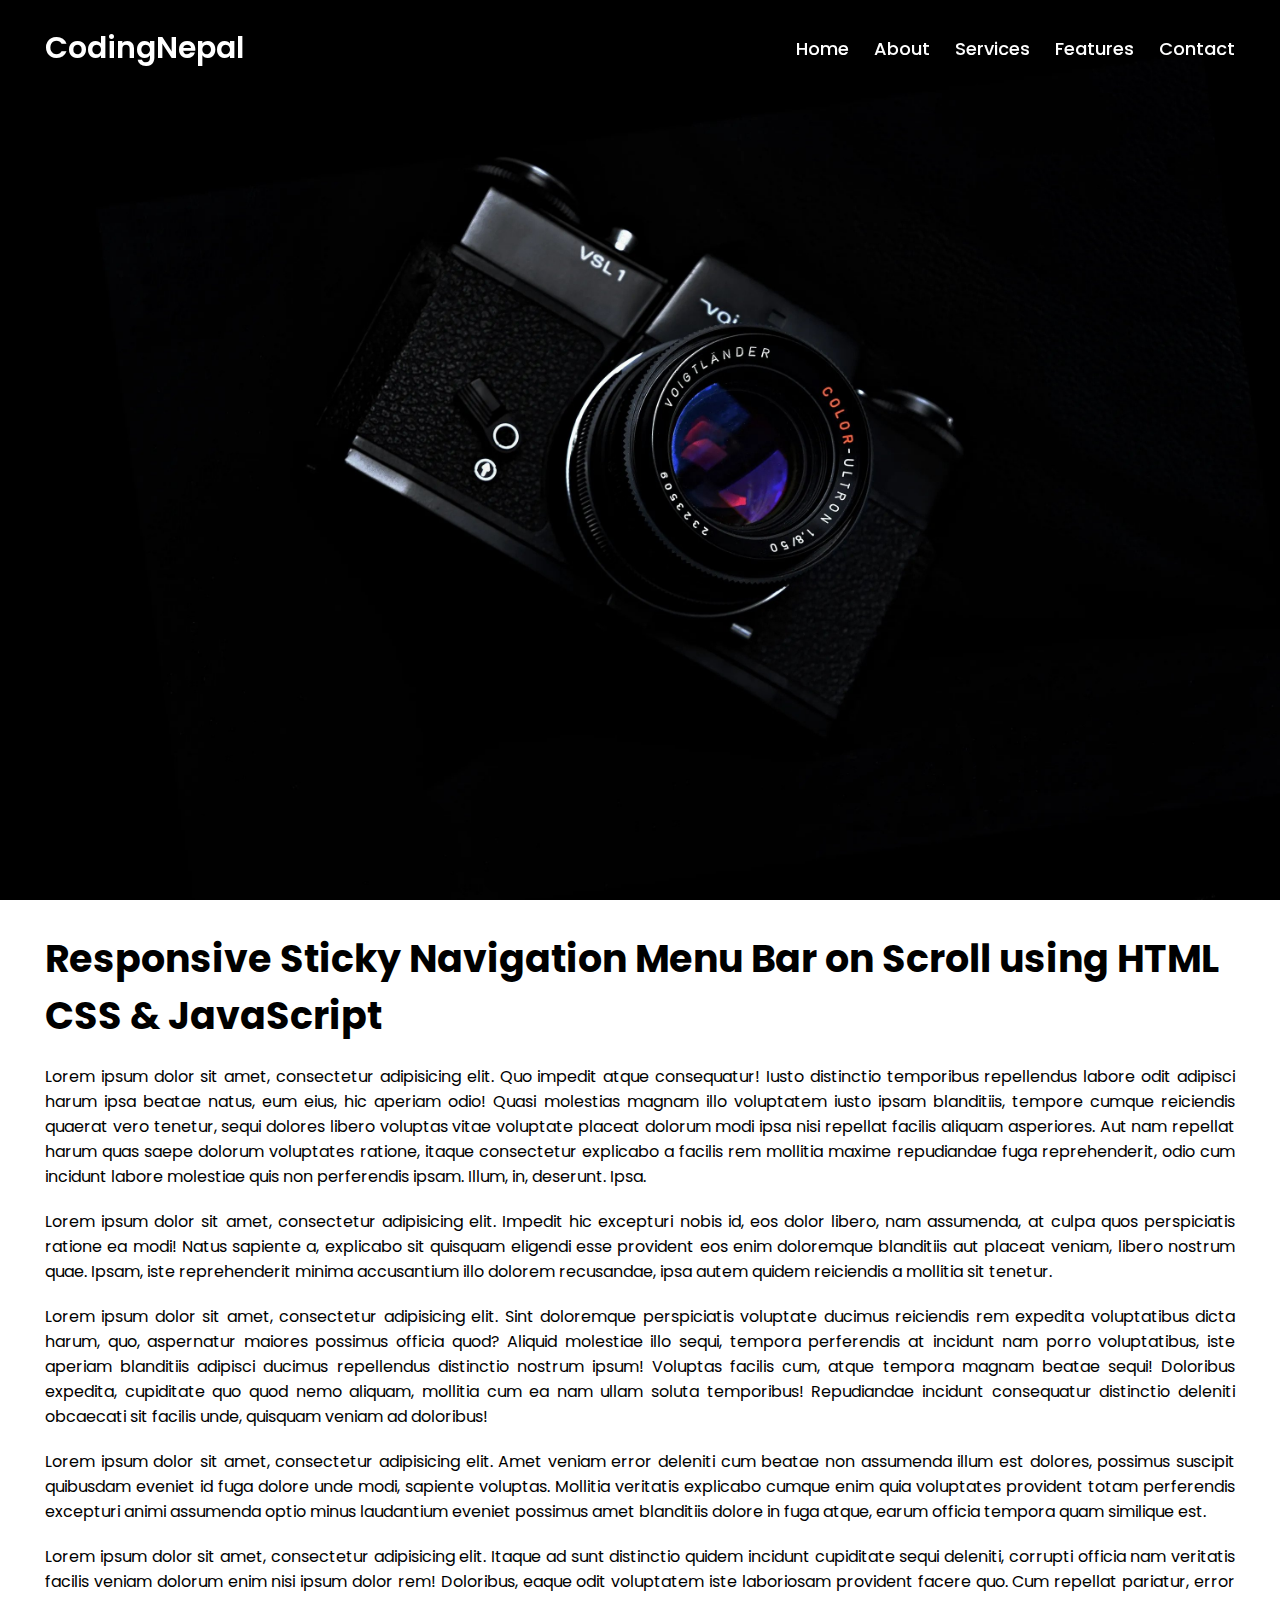
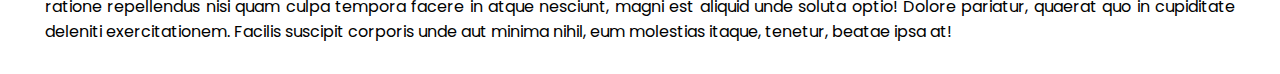
<file: sticky.html>
<!DOCTYPE html>
<html lang="en">
<head>
    <meta charset="UTF-8">
    <meta name="viewport" content="width=device-width, initial-scale=1.0">
    <title>Sticky Navigation Bar | CodingNepal</title>
    <link rel="stylesheet" href="style.css">
    <link rel="stylesheet" href="https://cdnjs.cloudflare.com/ajax/libs/font-awesome/5.15.3/css/all.min.css"/>
</head>
<body>
  <nav class="navbar">
    <div class="content">
      <div class="logo">
        <a href="#">CodingNepal</a>
      </div>
      <ul class="menu-list">
        <div class="icon cancel-btn">
          <i class="fas fa-times"></i>
        </div>
        <li><a href="#">Home</a></li>
        <li><a href="#">About</a></li>
        <li><a href="#">Services</a></li>
        <li><a href="#">Features</a></li>
        <li><a href="#">Contact</a></li>
      </ul>
      <div class="icon menu-btn">
        <i class="fas fa-bars"></i>
      </div>
    </div>
  </nav>
  <div class="banner"></div>
  <div class="about">
    <div class="content">
      <div class="title">Responsive Sticky Navigation Menu Bar on Scroll using HTML CSS & JavaScript</div>
      <p>Lorem ipsum dolor sit amet, consectetur adipisicing elit. Quo impedit atque consequatur! Iusto distinctio temporibus repellendus labore odit adipisci harum ipsa beatae natus, eum eius, hic aperiam odio! Quasi molestias magnam illo voluptatem iusto ipsam blanditiis, tempore cumque reiciendis quaerat vero tenetur, sequi dolores libero voluptas vitae voluptate placeat dolorum modi ipsa nisi repellat facilis aliquam asperiores. Aut nam repellat harum quas saepe dolorum voluptates ratione, itaque consectetur explicabo a facilis rem mollitia maxime repudiandae fuga reprehenderit, odio cum incidunt labore molestiae quis non perferendis ipsam. Illum, in, deserunt. Ipsa.</p>
      <p>Lorem ipsum dolor sit amet, consectetur adipisicing elit. Impedit hic excepturi nobis id, eos dolor libero, nam assumenda, at culpa quos perspiciatis ratione ea modi! Natus sapiente a, explicabo sit quisquam eligendi esse provident eos enim doloremque blanditiis aut placeat veniam, libero nostrum quae. Ipsam, iste reprehenderit minima accusantium illo dolorem recusandae, ipsa autem quidem reiciendis a mollitia sit tenetur.</p>
      <p>Lorem ipsum dolor sit amet, consectetur adipisicing elit. Sint doloremque perspiciatis voluptate ducimus reiciendis rem expedita voluptatibus dicta harum, quo, aspernatur maiores possimus officia quod? Aliquid molestiae illo sequi, tempora perferendis at incidunt nam porro voluptatibus, iste aperiam blanditiis adipisci ducimus repellendus distinctio nostrum ipsum! Voluptas facilis cum, atque tempora magnam beatae sequi! Doloribus expedita, cupiditate quo quod nemo aliquam, mollitia cum ea nam ullam soluta temporibus! Repudiandae incidunt consequatur distinctio deleniti obcaecati sit facilis unde, quisquam veniam ad doloribus!</p>
      <p>Lorem ipsum dolor sit amet, consectetur adipisicing elit. Amet veniam error deleniti cum beatae non assumenda illum est dolores, possimus suscipit quibusdam eveniet id fuga dolore unde modi, sapiente voluptas. Mollitia veritatis explicabo cumque enim quia voluptates provident totam perferendis excepturi animi assumenda optio minus laudantium eveniet possimus amet blanditiis dolore in fuga atque, earum officia tempora quam similique est.</p>
      <p>Lorem ipsum dolor sit amet, consectetur adipisicing elit. Itaque ad sunt distinctio quidem incidunt cupiditate sequi deleniti, corrupti officia nam veritatis facilis veniam dolorum enim nisi ipsum dolor rem! Doloribus, eaque odit voluptatem iste laboriosam provident facere quo. Cum repellat pariatur, error ratione repellendus nisi quam culpa tempora facere in atque nesciunt, magni est aliquid unde soluta optio! Dolore pariatur, quaerat quo in cupiditate deleniti exercitationem. Facilis suscipit corporis unde aut minima nihil, eum molestias itaque, tenetur, beatae ipsa at!</p>
    </div>
  </div>
 



<script src="./script.js"></script>

</body>
</html>
</file>
<file: style.css>
@import url('https://fonts.googleapis.com/css2?family=Poppins:wght@200;300;400;500;600;700&display=swap');

*{
margin: 0;
padding: 0;
box-sizing: border-box;
font-family: 'Poppins', sans-serif;
}
/* custom scroll bar */
::-webkit-scrollbar {
width: 10px;
}
::-webkit-scrollbar-track {
background: #f1f1f1;
}
::-webkit-scrollbar-thumb {
background: #888;
}
::selection{
background: rgb(0,123,255,0.3);
}
.content{
max-width: 1250px;
margin: auto;
padding: 0 30px;
}
.navbar{
position: fixed;
width: 100%;
z-index: 2;
padding: 25px 0;
transition: all 0.3s ease;
}
.navbar.sticky{
background: #1b1b1b;
padding: 10px 0;
box-shadow: 0px 3px 5px 0px rgba(0,0,0,0.1);
}
.navbar .content{
display: flex;
align-items: center;
justify-content: space-between;
}
.navbar .logo a{
color: #fff;
font-size: 30px;
font-weight: 600;
text-decoration: none;
}
.navbar .menu-list{
display: inline-flex;
}
.menu-list li{
list-style: none;
}
.menu-list li a{
color: #fff;
font-size: 18px;
font-weight: 500;
margin-left: 25px;
text-decoration: none;
transition: all 0.3s ease;
}
.menu-list li a:hover{
color: #007bff;
}
.banner{
background: url("./banner.jpg") no-repeat;
height: 100vh;
background-size: cover;
background-position: center;
background-attachment: fixed;
}
.about{
padding: 30px 0;
}
.about .title{
font-size: 38px;
font-weight: 700;
}
.about p{
padding-top: 20px;
text-align: justify;
}
.icon{
color: #fff;
font-size: 20px;
cursor: pointer;
display: none;
}
.menu-list .cancel-btn{
position: absolute;
right: 30px;
top: 20px;
}
@media (max-width: 1230px) {
.content{
padding: 0 60px;
}
}
@media (max-width: 1100px) {
.content{
padding: 0 40px;
}
}
@media (max-width: 900px) {
.content{
padding: 0 30px;
}
}
@media (max-width: 868px) {
body.disabled{
overflow: hidden;
}
.icon{
display: block;
}
.icon.hide{
display: none;
}
.navbar .menu-list{
position: fixed;
height: 100vh;
width: 100%;
max-width: 400px;
left: -100%;
top: 0px;
display: block;
padding: 40px 0;
text-align: center;
background: #222;
transition: all 0.3s ease;
}
.navbar.show .menu-list{
left: 0%;
}
.navbar .menu-list li{
margin-top: 45px;
}
.navbar .menu-list li a{
font-size: 23px;
margin-left: -100%;
transition: 0.6s cubic-bezier(0.68, -0.55, 0.265, 1.55);
}
.navbar.show .menu-list li a{
margin-left: 0px;
}
}
@media (max-width: 380px) {
.navbar .logo a{
font-size: 27px;
}
}
</file>
